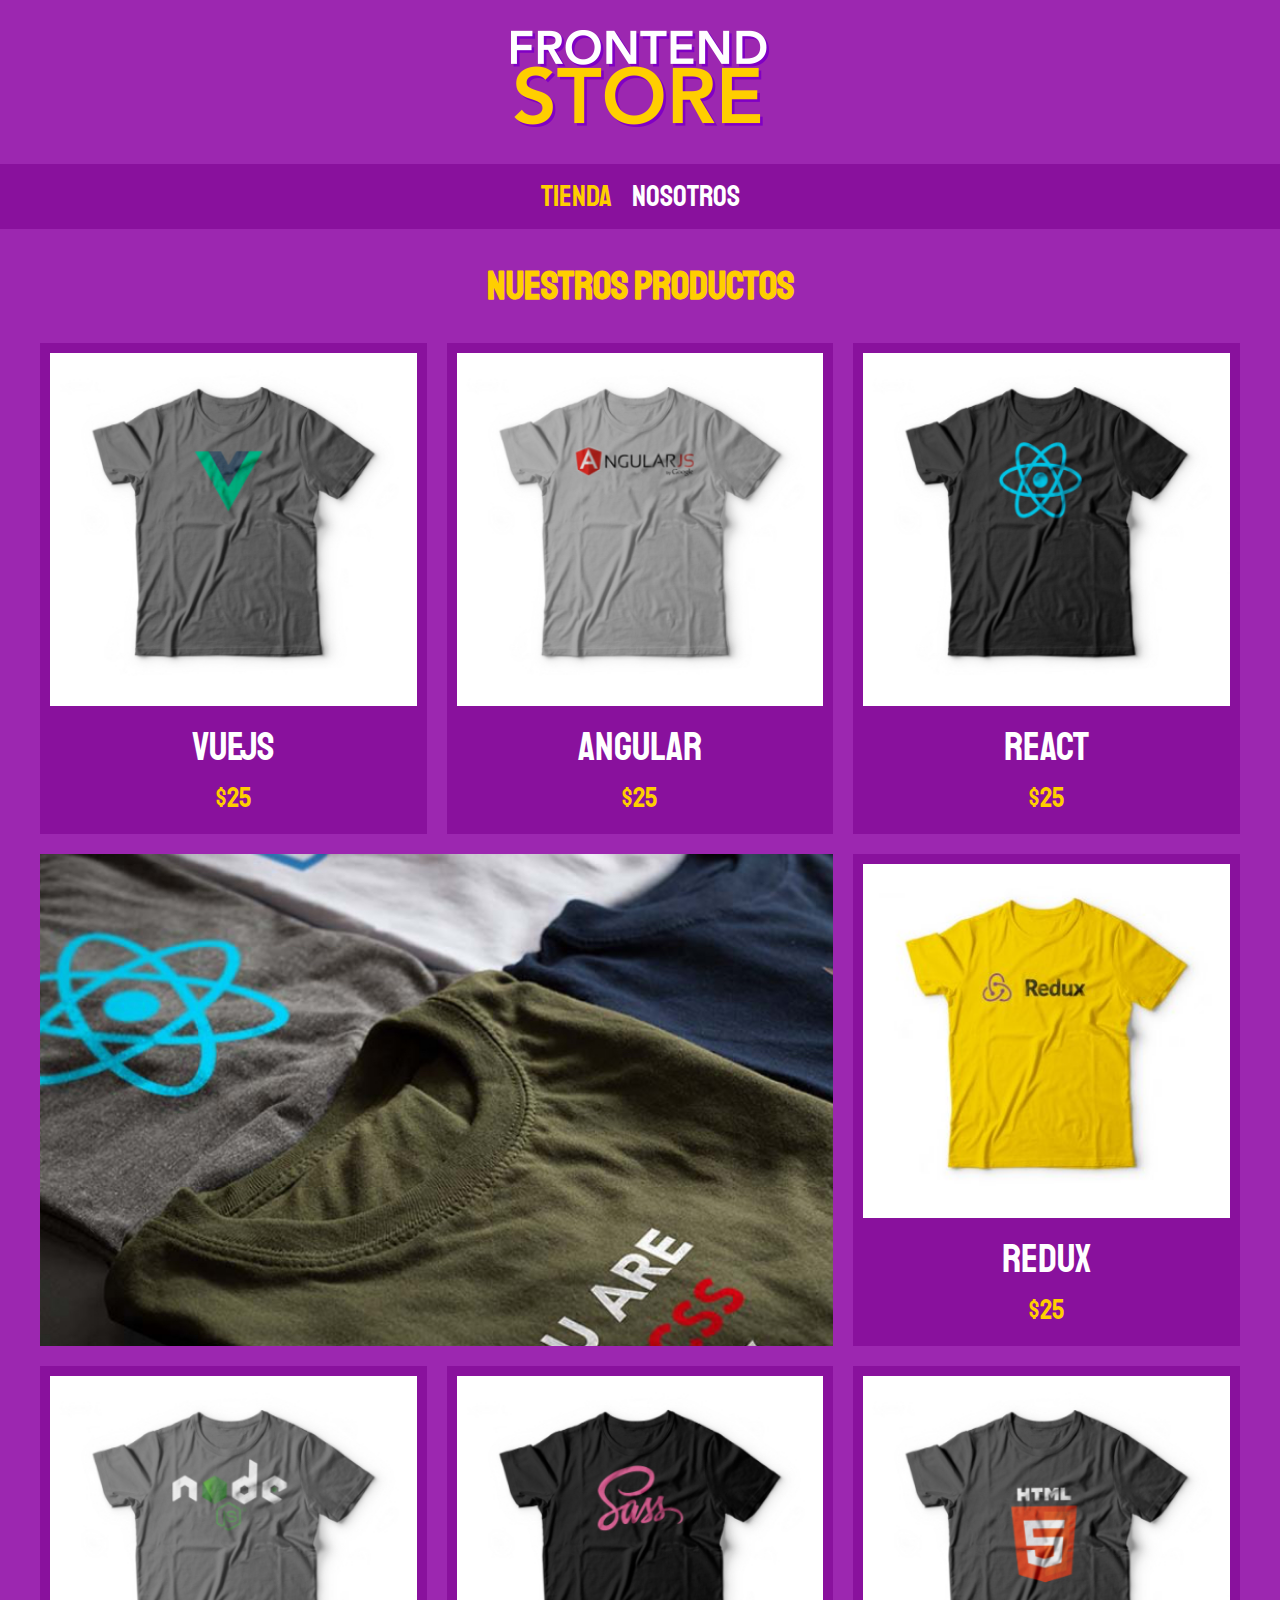
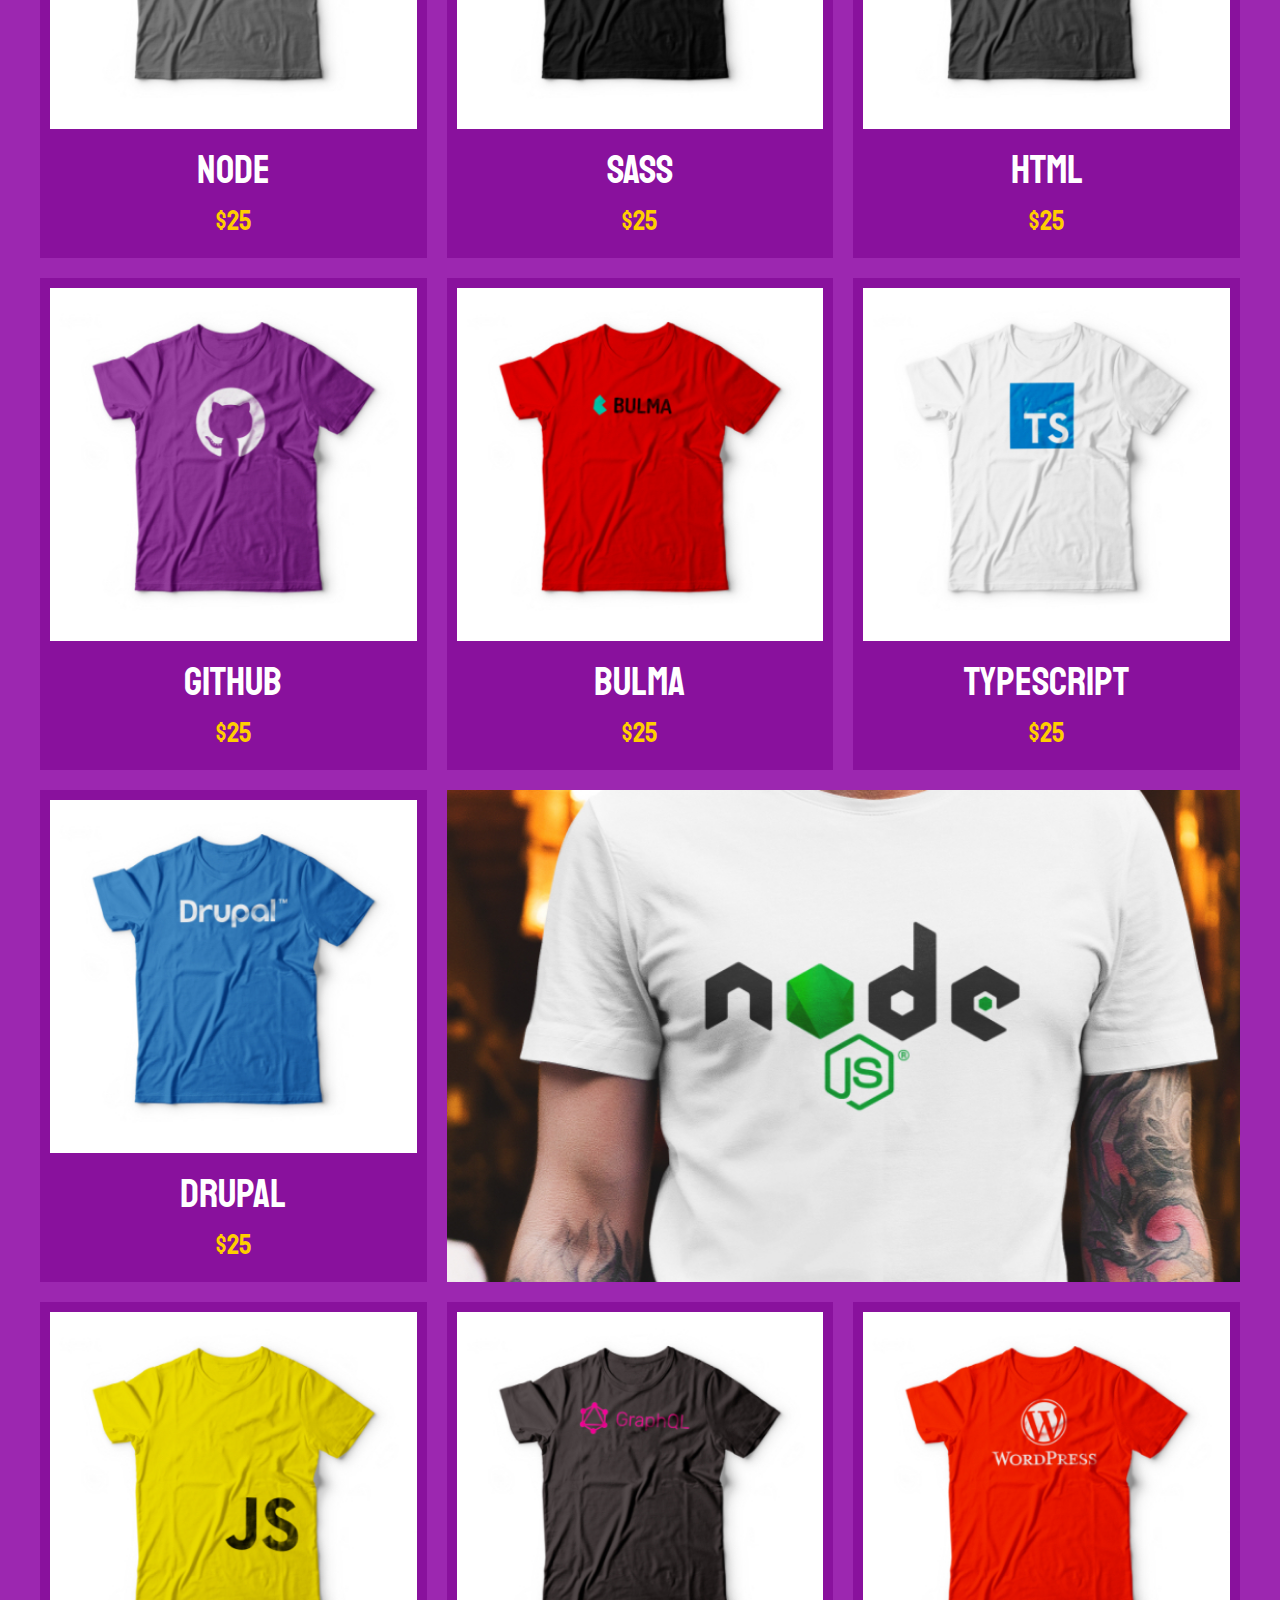
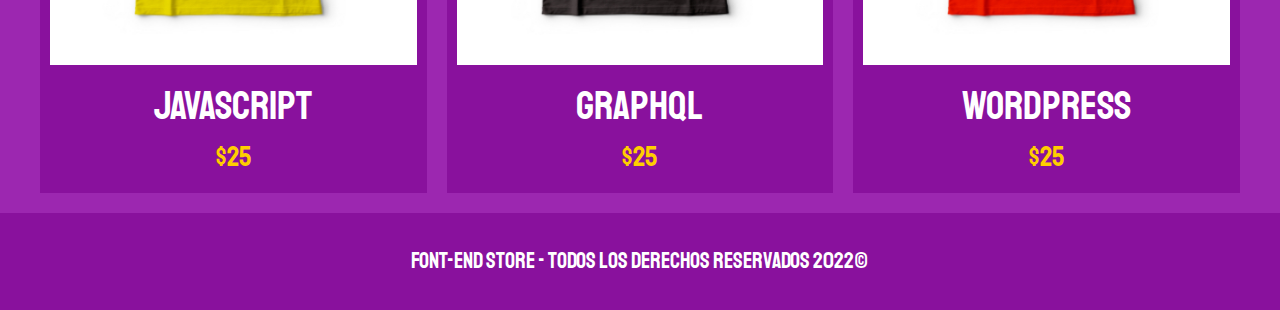
<file: index.html>
<!DOCTYPE html>
<html lang="en">

<head>
    <meta charset="UTF-8">
    <meta http-equiv="X-UA-Compatible" content="IE=edge">
    <meta name="viewport" content="width=device-width, initial-scale=1.0">
    <link rel="shortcut icon" href="img/favicon.jpg" type="image/x-icon">
    <link rel="stylesheet" href="css/normalize.css">
    <link rel="stylesheet" href="css/style.css">
    <title>Font-End Store</title>
</head>

<body>

    <header class="header">
        <a href="/index.html">
            <img class="header__logo" src="img/logo.png" alt="Logotipo">
        </a>
    </header>

    <nav class="navegacion">
        <a class="navegacion__enlace navegacion__enlace--activo" href="index.html">Tienda</a>
        <a class="navegacion__enlace" href="nosotros.html">Nosotros</a>
    </nav>

    <main class="contenedor">
        <h1>Nuestros Productos</h1>

        <div class="grid">
            <div class="producto">
                <a href="producto.html">
                    <img class="producto__imagen" src="img/1.jpg" alt="imagen camisa">
                    <div class="producto__informacion">
                        <p class="producto__nombre">VueJS</p>
                        <p class="producto__precio">$25</p>
                    </div>
                </a>
            </div> <!-- .producto -->
            <div class="producto">
                <a href="producto.html">
                    <img class="producto__imagen" src="img/2.jpg" alt="imagen camisa">
                    <div class="producto__informacion">
                        <p class="producto__nombre">Angular</p>
                        <p class="producto__precio">$25</p>
                    </div>
                </a>
            </div> <!-- .producto -->
            <div class="producto">
                <a href="producto.html">
                    <img class="producto__imagen" src="img/3.jpg" alt="imagen camisa">
                    <div class="producto__informacion">
                        <p class="producto__nombre">React</p>
                        <p class="producto__precio">$25</p>
                    </div>
                </a>
            </div> <!-- .producto -->
            <div class="producto">
                <a href="producto.html">
                    <img class="producto__imagen" src="img/4.jpg" alt="imagen camisa">
                    <div class="producto__informacion">
                        <p class="producto__nombre">Redux</p>
                        <p class="producto__precio">$25</p>
                    </div>
                </a>
            </div> <!-- .producto -->
            <div class="producto">
                <a href="producto.html">
                    <img class="producto__imagen" src="img/5.jpg" alt="imagen camisa">
                    <div class="producto__informacion">
                        <p class="producto__nombre">Node</p>
                        <p class="producto__precio">$25</p>
                    </div>
                </a>
            </div> <!-- .producto -->
            <div class="producto">
                <a href="producto.html">
                    <img class="producto__imagen" src="img/6.jpg" alt="imagen camisa">
                    <div class="producto__informacion">
                        <p class="producto__nombre">SASS</p>
                        <p class="producto__precio">$25</p>
                    </div>
                </a>
            </div> <!-- .producto -->
            <div class="producto">
                <a href="producto.html">
                    <img class="producto__imagen" src="img/7.jpg" alt="imagen camisa">
                    <div class="producto__informacion">
                        <p class="producto__nombre">HTML</p>
                        <p class="producto__precio">$25</p>
                    </div>
                </a>
            </div> <!-- .producto -->
            <div class="producto">
                <a href="producto.html">
                    <img class="producto__imagen" src="img/8.jpg" alt="imagen camisa">
                    <div class="producto__informacion">
                        <p class="producto__nombre">Github</p>
                        <p class="producto__precio">$25</p>
                    </div>
                </a>
            </div> <!-- .producto -->
            <div class="producto">
                <a href="producto.html">
                    <img class="producto__imagen" src="img/9.jpg" alt="imagen camisa">
                    <div class="producto__informacion">
                        <p class="producto__nombre">Bulma</p>
                        <p class="producto__precio">$25</p>
                    </div>
                </a>
            </div> <!-- .producto -->
            <div class="producto">
                <a href="producto.html">
                    <img class="producto__imagen" src="img/10.jpg" alt="imagen camisa">
                    <div class="producto__informacion">
                        <p class="producto__nombre">Typescript</p>
                        <p class="producto__precio">$25</p>
                    </div>
                </a>
            </div> <!-- .producto -->
            <div class="producto">
                <a href="producto.html">
                    <img class="producto__imagen" src="img/11.jpg" alt="imagen camisa">
                    <div class="producto__informacion">
                        <p class="producto__nombre">Drupal</p>
                        <p class="producto__precio">$25</p>
                    </div>
                </a>
            </div> <!-- .producto -->
            <div class="producto">
                <a href="producto.html">
                    <img class="producto__imagen" src="img/12.jpg" alt="imagen camisa">
                    <div class="producto__informacion">
                        <p class="producto__nombre">JavaScript</p>
                        <p class="producto__precio">$25</p>
                    </div>
                </a>
            </div> <!-- .producto -->
            <div class="producto">
                <a href="producto.html">
                    <img class="producto__imagen" src="img/13.jpg" alt="imagen camisa">
                    <div class="producto__informacion">
                        <p class="producto__nombre">GraphQL</p>
                        <p class="producto__precio">$25</p>
                    </div>
                </a>
            </div> <!-- .producto -->
            <div class="producto">
                <a href="producto.html">
                    <img class="producto__imagen" src="img/14.jpg" alt="imagen camisa">
                    <div class="producto__informacion">
                        <p class="producto__nombre">Wordpress</p>
                        <p class="producto__precio">$25</p>
                    </div>
                </a>
            </div> <!-- .producto -->

            <div class="grafico grafico--camisas">
                
            </div>
            <div class="grafico grafico--node">
                
            </div>
        </div>
    </main>

    <footer class="footer">
        <p class="footer__texto">Font-End Store - Todos los Derechos Reservados 2022©</p>
    </footer>

</body>

</html>
</file>
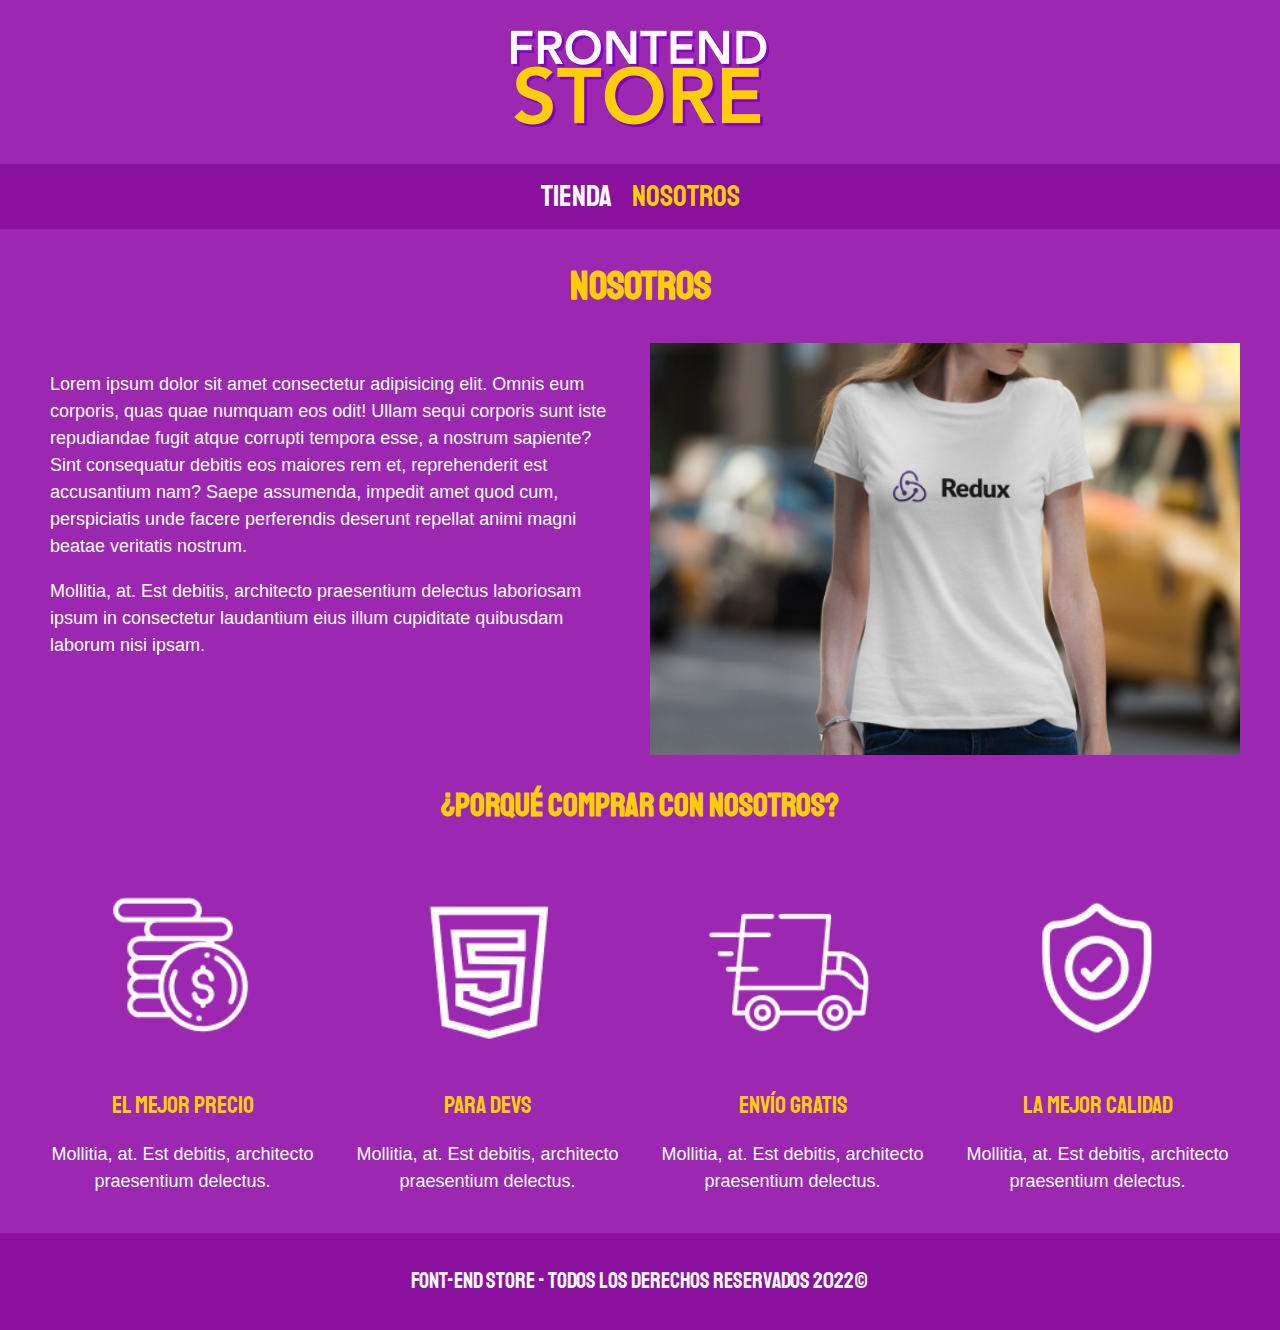
<file: nosotros.html>
<!DOCTYPE html>
<html lang="en">

<head>
    <meta charset="UTF-8">
    <meta http-equiv="X-UA-Compatible" content="IE=edge">
    <meta name="viewport" content="width=device-width, initial-scale=1.0">
    <link rel="shortcut icon" href="img/favicon.jpg" type="image/x-icon">
    <link rel="stylesheet" href="css/normalize.css">
    <link rel="stylesheet" href="css/style.css">
    <title>Nosotros</title>
</head>

<body>

    <header class="header">
        <a href="/index.html">
            <img class="header__logo" src="img/logo.png" alt="Logotipo">
        </a>
    </header>

    <nav class="navegacion">
        <a class="navegacion__enlace" href="index.html">Tienda</a>
        <a class="navegacion__enlace navegacion__enlace--activo" href="nosotros.html">Nosotros</a>
    </nav>

    <main class="contenedor">
        <h1>Nosotros</h1>
        <div class="nosotros">
            <div class="nosotros__contenido">
                <p>Lorem ipsum dolor sit amet consectetur adipisicing elit. Omnis eum corporis, quas quae numquam eos
                    odit! Ullam sequi corporis sunt iste repudiandae fugit atque corrupti tempora esse, a nostrum
                    sapiente?
                    Sint consequatur debitis eos maiores rem et, reprehenderit est accusantium nam? Saepe assumenda,
                    impedit amet quod cum, perspiciatis unde facere perferendis deserunt repellat animi magni beatae
                    veritatis nostrum.
                </p>
                <p>
                    Mollitia, at. Est debitis, architecto praesentium delectus laboriosam ipsum in consectetur
                    laudantium eius illum
                    cupiditate quibusdam laborum nisi ipsam.
                </p>
            </div>
            <img class="nosotros__imagen" src="img/nosotros.jpg" alt="imagen nosotros">
        </div>
    </main>

    <section class="contenedor comprar">
        <h2 class="comprar__titulo">¿Porqué comprar con nosotros?</h2>

        <div class="bloques">
            <div class="bloque">
                <img class="bloque__imagen" src="img/icono_1.png" alt="porque comprar">
                <h3 class="bloque__titulo">El mejor precio</h3>
                <p>Mollitia, at. Est debitis, architecto praesentium delectus.</p>
            </div> <!-- .bloque -->
            <div class="bloque">
                <img class="bloque__imagen" src="img/icono_2.png" alt="porque comprar">
                <h3 class="bloque__titulo">Para Devs</h3>
                <p>Mollitia, at. Est debitis, architecto praesentium delectus.</p>
            </div> <!-- .bloque -->
            <div class="bloque">
                <img class="bloque__imagen" src="img/icono_3.png" alt="porque comprar">
                <h3 class="bloque__titulo">Envío gratis</h3>
                <p>Mollitia, at. Est debitis, architecto praesentium delectus.</p>
            </div> <!-- .bloque -->
            <div class="bloque">
                <img class="bloque__imagen" src="img/icono_4.png" alt="porque comprar">
                <h3 class="bloque__titulo">La mejor calidad</h3>
                <p>Mollitia, at. Est debitis, architecto praesentium delectus.</p>
            </div> <!-- .bloque -->
        </div> <!-- .bloques -->
    </section>

    <footer class="footer">
        <p class="footer__texto">Font-End Store - Todos los Derechos Reservados 2022©</p>
    </footer>

</body>

</html>
</file>
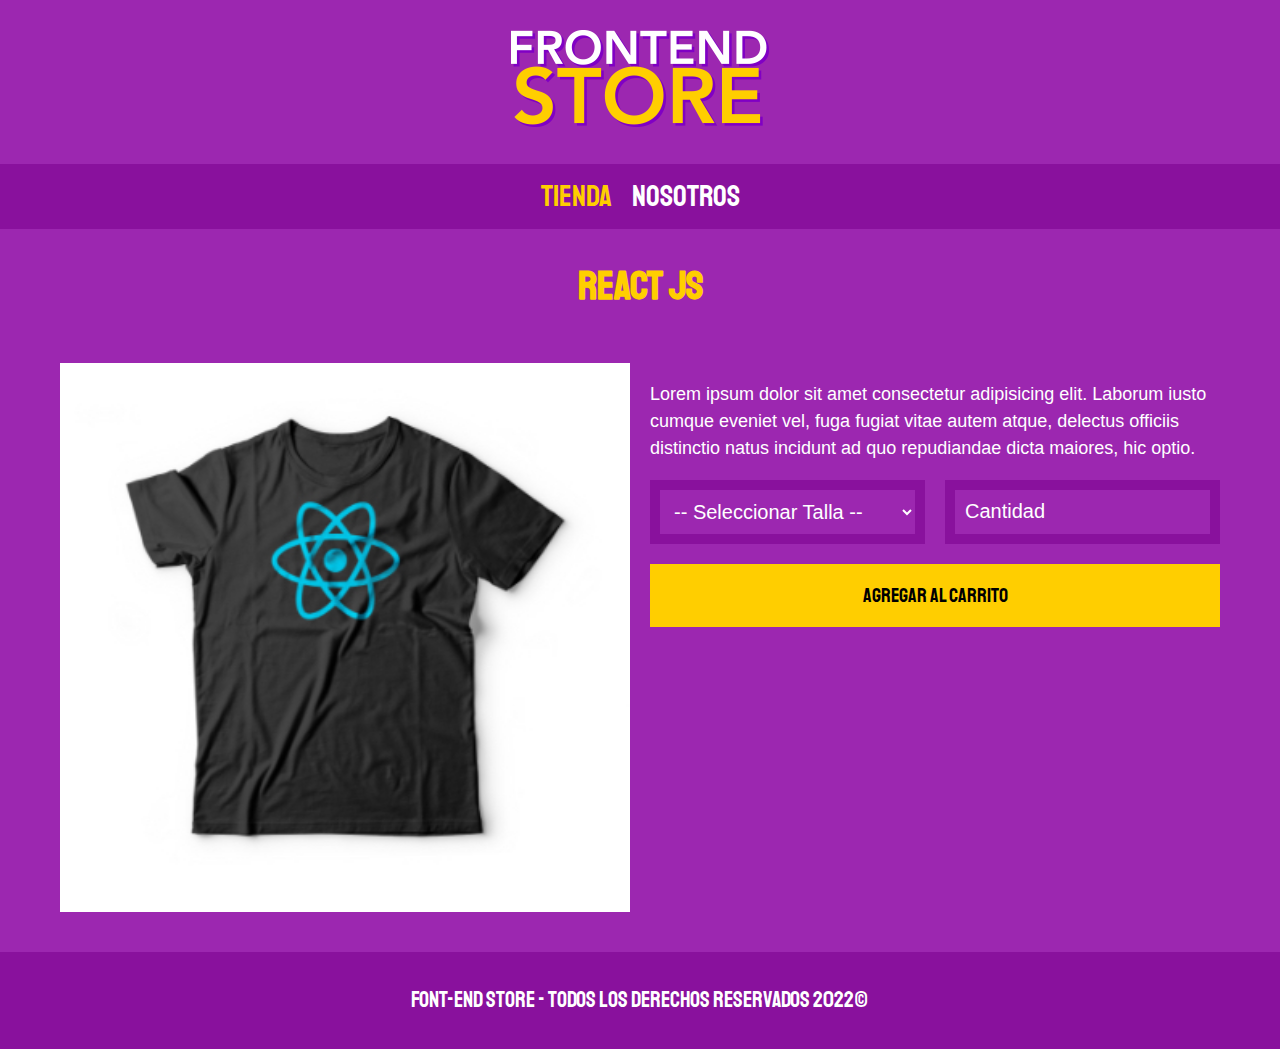
<file: producto.html>
<!DOCTYPE html>
<html lang="en">

<head>
    <meta charset="UTF-8">
    <meta http-equiv="X-UA-Compatible" content="IE=edge">
    <meta name="viewport" content="width=device-width, initial-scale=1.0">
    <link rel="shortcut icon" href="img/favicon.jpg" type="image/x-icon">
    <link rel="stylesheet" href="css/normalize.css">
    <link rel="stylesheet" href="css/style.css">
    <title>Producto</title>
</head>

<body>
    
    <header class="header">
        <a href="/index.html">
            <img class="header__logo" src="img/logo.png" alt="Logotipo">
        </a>
    </header>

    <nav class="navegacion">
        <a class="navegacion__enlace navegacion__enlace--activo" href="index.html">Tienda</a>
        <a class="navegacion__enlace" href="nosotros.html">Nosotros</a>
    </nav>

    <main class="contenedor">
        <h1>React JS</h1>

        <div class="camisa">
            <img class="camisa__imagen" src="img/3.jpg" alt="imagen del producto">

            <div class="camisa__contenido">
                <p>
                    Lorem ipsum dolor sit amet consectetur adipisicing elit. Laborum iusto cumque eveniet vel, fuga fugiat vitae autem atque, delectus officiis distinctio natus incidunt ad quo repudiandae dicta maiores, hic optio.
                </p>

                <form class="formulario">
                    <select class="formulario__campo">
                        <option disabled selected>-- Seleccionar Talla --</option>
                        <option>Chica</option>
                        <option>Mediana</option>
                        <option>Grande</option>
                    </select>
                    <input class="formulario__campo" type="number" placeholder="Cantidad" min="1">
                    <input class="formulario__submit" type="submit" value="Agregar al Carrito">
                </form>
            </div>
        </div>
    </main>

    <footer class="footer">
        <p class="footer__texto">Font-End Store - Todos los Derechos Reservados 2022©</p>
    </footer>

</body>

</html>
</file>
<file: css/style.css>
@import url('https://fonts.googleapis.com/css2?family=Staatliches&display=swap');
:root {
    --primario: #9c27b0;
    --primarioOscuro: #89119d;
    --secundario: #ffce00;
    --secundarioOscuro: rgb(233, 187, 2);
    --blanco: #fff;
    --negro: #000;

    --fuentePrincipal: 'Staatliches', cursive;
}
/* GLOBALES */
html {
    box-sizing: border-box;
    font-size: 62.5%;
}
*, *:before, *:after {
    box-sizing: inherit;
}
body {
    background-color: var(--primario);
    font-size: 1.6rem;
    line-height: 1.5;
    font-family: var(--fuentePrincipal);
}
p {
    font-size: 1.8rem;
    font-family: Arial, Helvetica, sans-serif;
    color: var(--blanco);
}
a {
    text-decoration: none;
}
img {
    max-width: 100%;
    width: 100%;
}
.contenedor {
    max-width: 120rem;
    margin: 0 auto;
}
h1, h2, h3 {
    text-align: center;
    color: var(--secundario);
    font-family: var(--fuentePrincipal);
}
h1 {
    font-size: 4rem;
}
h2 {
    font-size: 3.2rem;
}
h3 {
    font-size: 2.4rem;
}
::placeholder {
    color: var(--blanco);
}
/* HEADER */
.header {
    display: flex;
    justify-content: center;
}
.header__logo {
    margin: 3rem 0;
}
/* FOOTER */
.footer {
    background-color: var(--primarioOscuro);
    padding: 1rem 0;
    margin-top: 2rem;
}
.footer__texto {
    font-family: var(--fuentePrincipal);
    text-align: center;
    font-size: 2.2rem;
}
.navegacion {
    background-color: var(--primarioOscuro);
    padding: 1rem 0;
    display: flex;
    justify-content: center;
    gap: 2rem;
}
.navegacion__enlace {
    font-family: var(--fuentePrincipal);
    color: var(--blanco);
    font-size: 3rem;
}
.navegacion__enlace--activo,
.navegacion__enlace:hover {
    color: var(--secundario);
}
/* GRID */
.grid {
    display: grid;
    grid-template-columns: repeat(2, 1fr);
    gap: 2rem;
}
@media (min-width: 768px) {
    .grid {
    grid-template-columns: repeat(3, 1fr);
    }
}
/* PRODUCTOS */
.producto {
    background-color: var(--primarioOscuro);
    padding: 1rem;
}
.producto__nombre {
    font-size: 4rem;
}
.producto__precio {
    font-size: 2.8rem;
    color: var(--secundario);
}
.producto__nombre,
.producto__precio {
    font-family: var(--fuentePrincipal);
    margin: 1rem 0;
    text-align: center;
    line-height: 1.2;
}
/* GRÁFICOS */
.grafico {
    min-height: 30rem;
    background-size: cover;
    grid-column: 1 / 3;
}
.grafico--camisas {
    grid-row: 2 / 3;
    background-image: url(../img/grafico1.jpg);
    background-repeat: no-repeat;
}
.grafico--node {
    grid-row: 8 / 9;
    background-image: url(../img/grafico2.jpg);
    background-repeat: no-repeat;
}
@media (min-width: 768px) {
    .grafico--node {
        grid-row: 5 / 6;
        grid-column: 2 / 4;
    }
}
/* NOSOTROS */
.nosotros {
    display: grid;
    grid-template-rows: repeat(2, auto);
}
@media (min-width: 768px) {
    .nosotros{
        grid-template-columns: repeat(2, 1fr);
        column-gap: 2rem;
    }
}
.nosotros__contenido {
    padding: 1rem;
}
.nosotros__imagen{
    grid-row: 1 / 2;
}
@media (min-width: 768px) {
    .nosotros__imagen {
        grid-column: 2 / 3;
    }
}
/* BLOQUES */
.bloques {
    display: grid;
    grid-template-columns: repeat(2, 1fr);
    gap: 2rem;
}
@media (min-width: 768px) {
    .bloques {
        grid-template-columns: repeat(4, 1fr);
    }
}
.bloque {
    text-align: center;
}
.bloque__titulo {
    margin: 0;
    font-weight: normal;
}
/* PÁGINA DEL PRODUCTO */
.camisa {
    padding: 2rem;
}
@media (min-width: 768px) {
    .camisa {
        display: grid;
        grid-template-columns: repeat(2, 1fr);
        column-gap: 2rem;
    }
}
.formulario {
    display: grid;
    grid-template-columns: repeat(2, 1fr);
    gap: 2rem;
}
.formulario__campo {
    border: 1rem solid var(--primarioOscuro);
    background-color: var(--primario);
    color: var(--blanco);
    font-size: 2rem;
    font-family: Arial, Helvetica, sans-serif;
    padding: 1rem;
    min-width: 50%;
}
.formulario__submit {
    background-color: var(--secundario);
    border: none;
    font-size: 2rem;
    font-family: var(--fuentePrincipal);
    padding: 2rem;
    transition: background-color .3s ease;
    grid-column: 1 / 3;
}
.formulario__submit:hover {
    cursor: pointer;
    background-color: var(--secundarioOscuro);
}
@media (max-width: 768px) {
    .formulario {
        display: grid;
        grid-template-rows: repeat(3, 1fr);
        gap: 1rem;
    }
    .formulario__campo {
        grid-column: 1 / 3;
    }
    .formulario__submit {
        grid-row: 3 / 4;
    }
}
</file>
